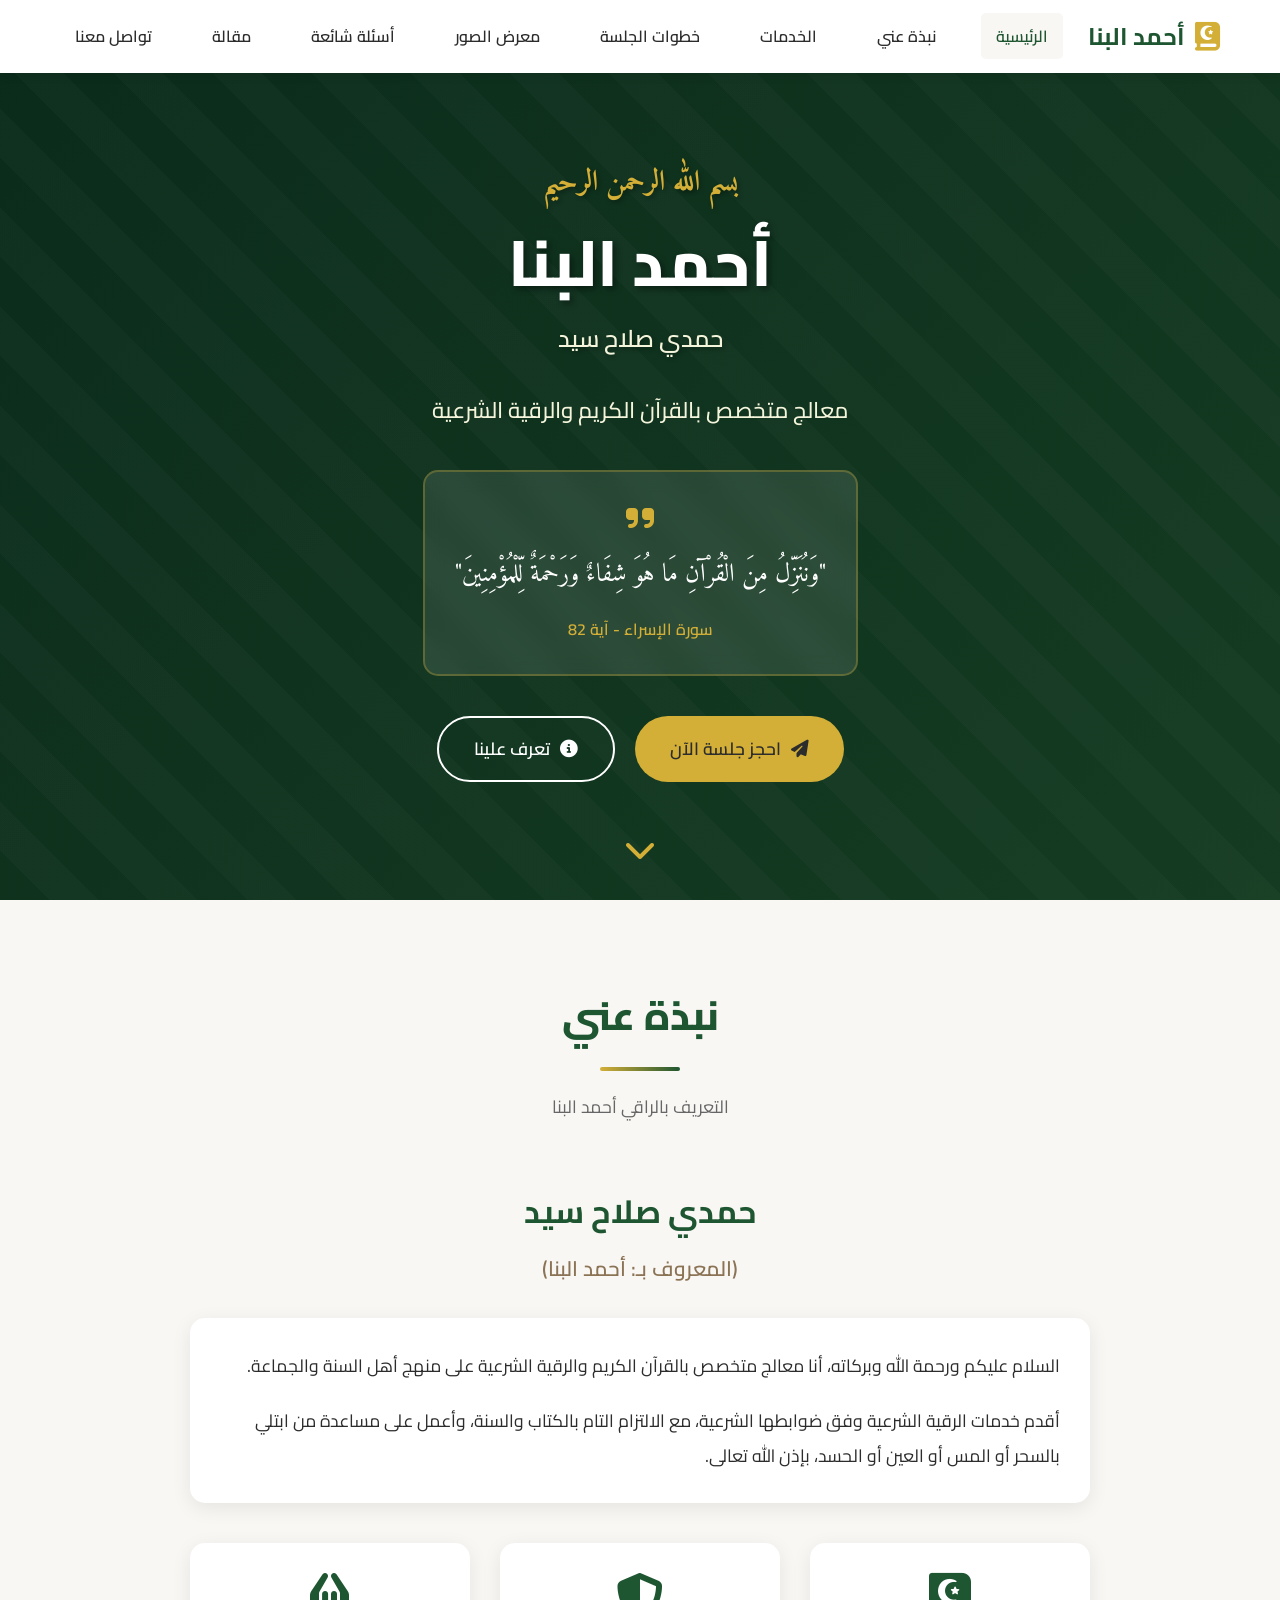
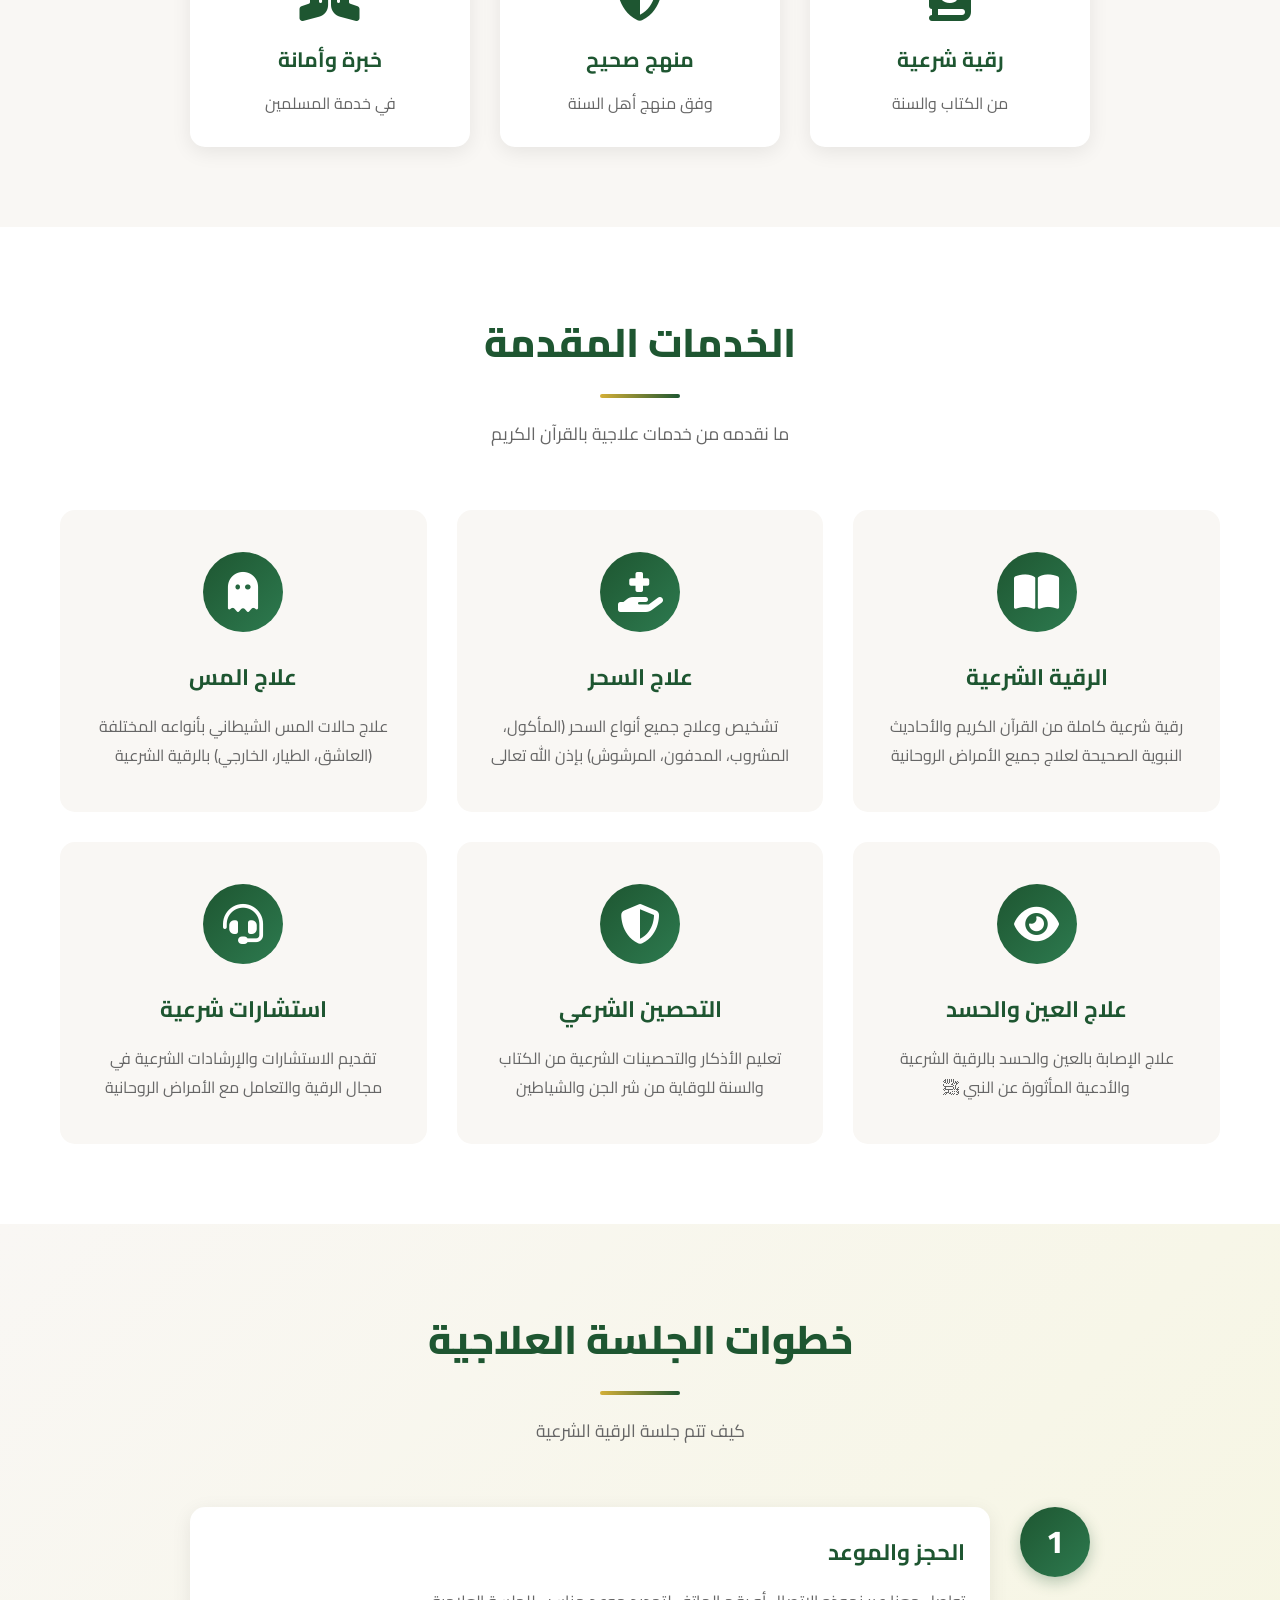
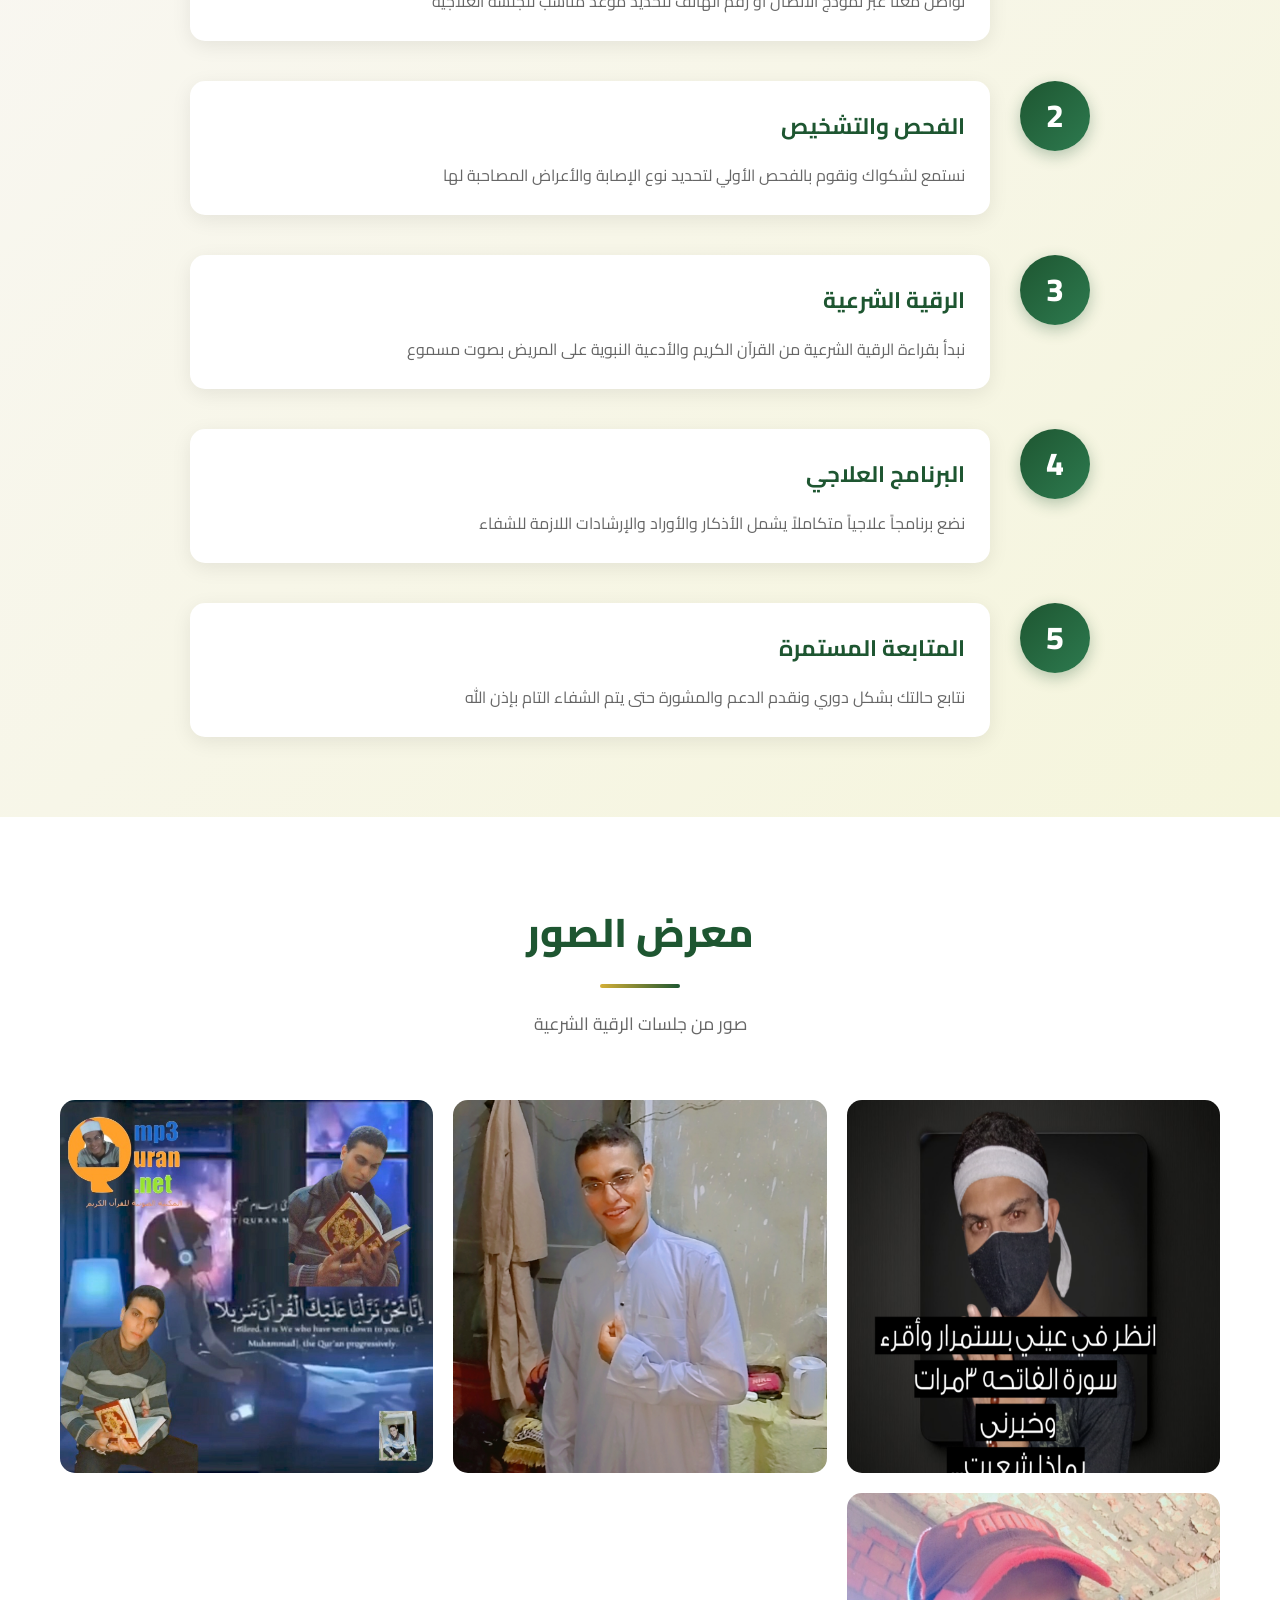
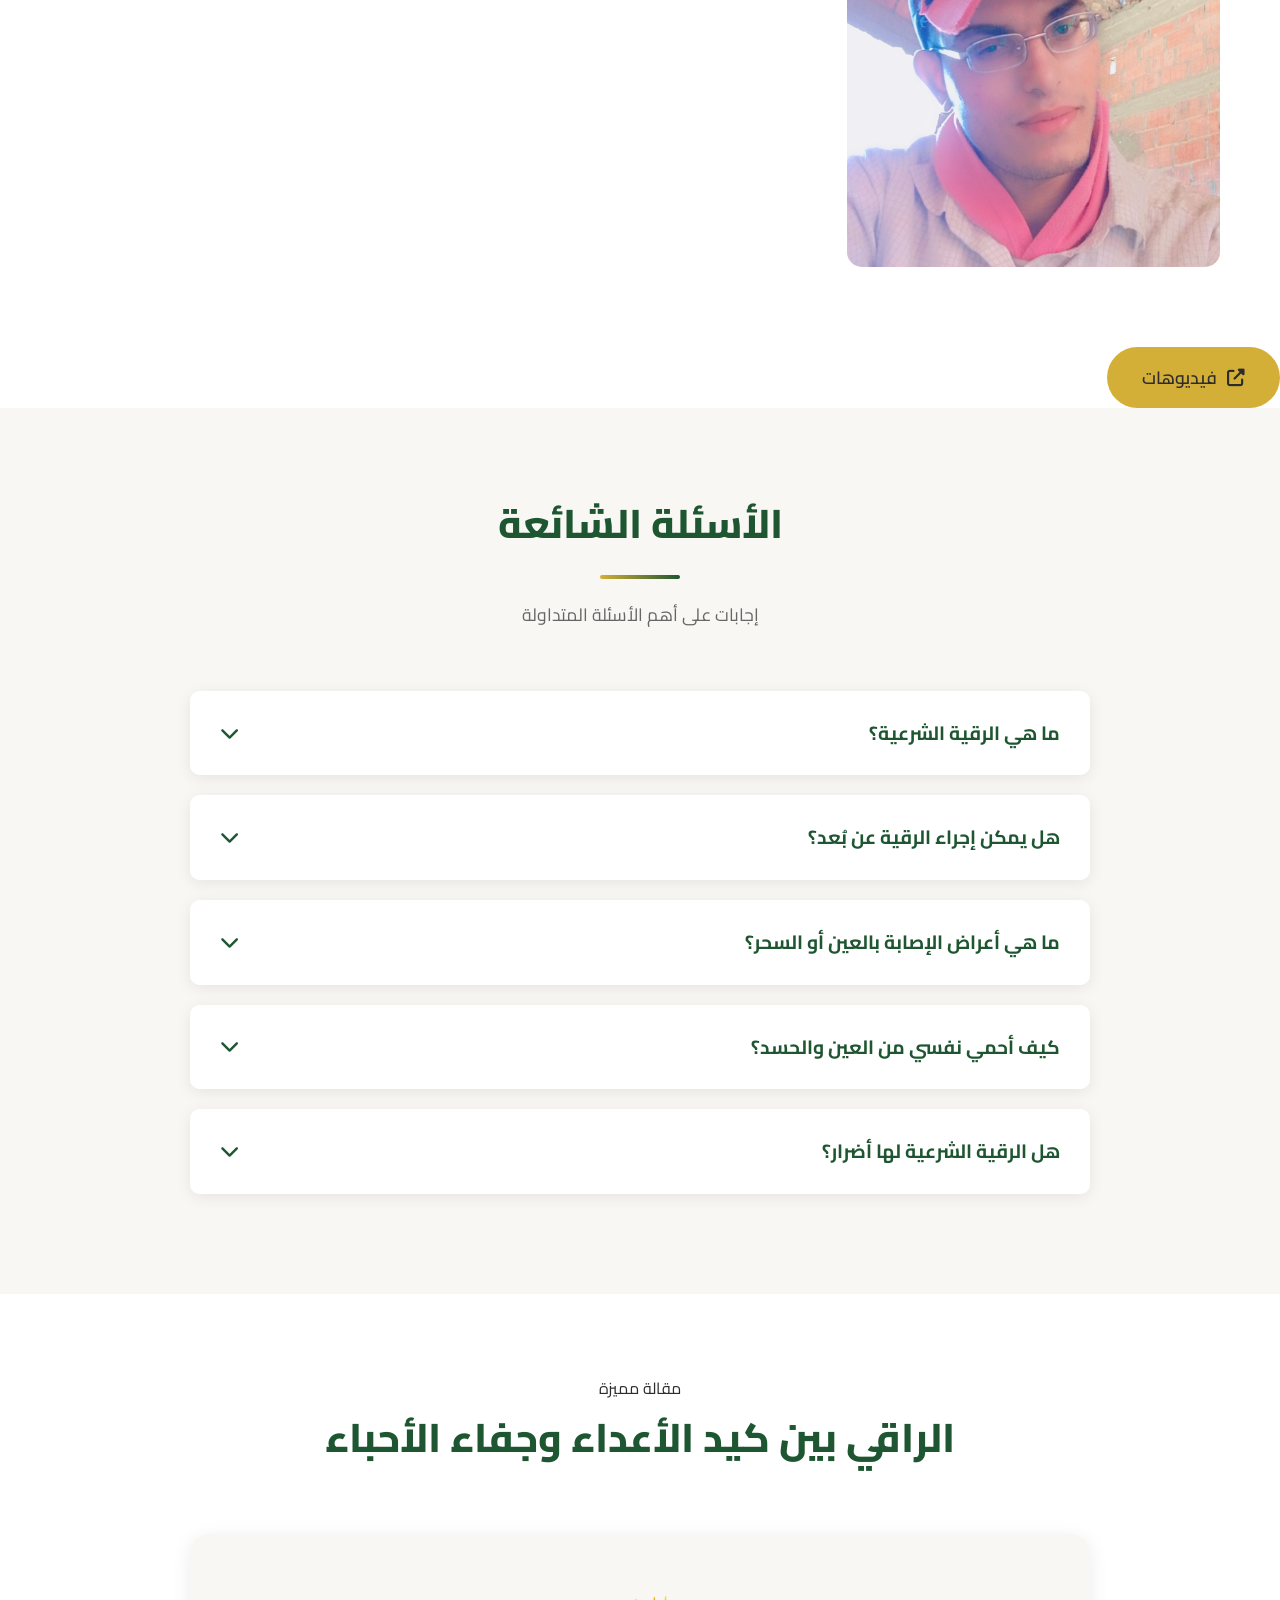
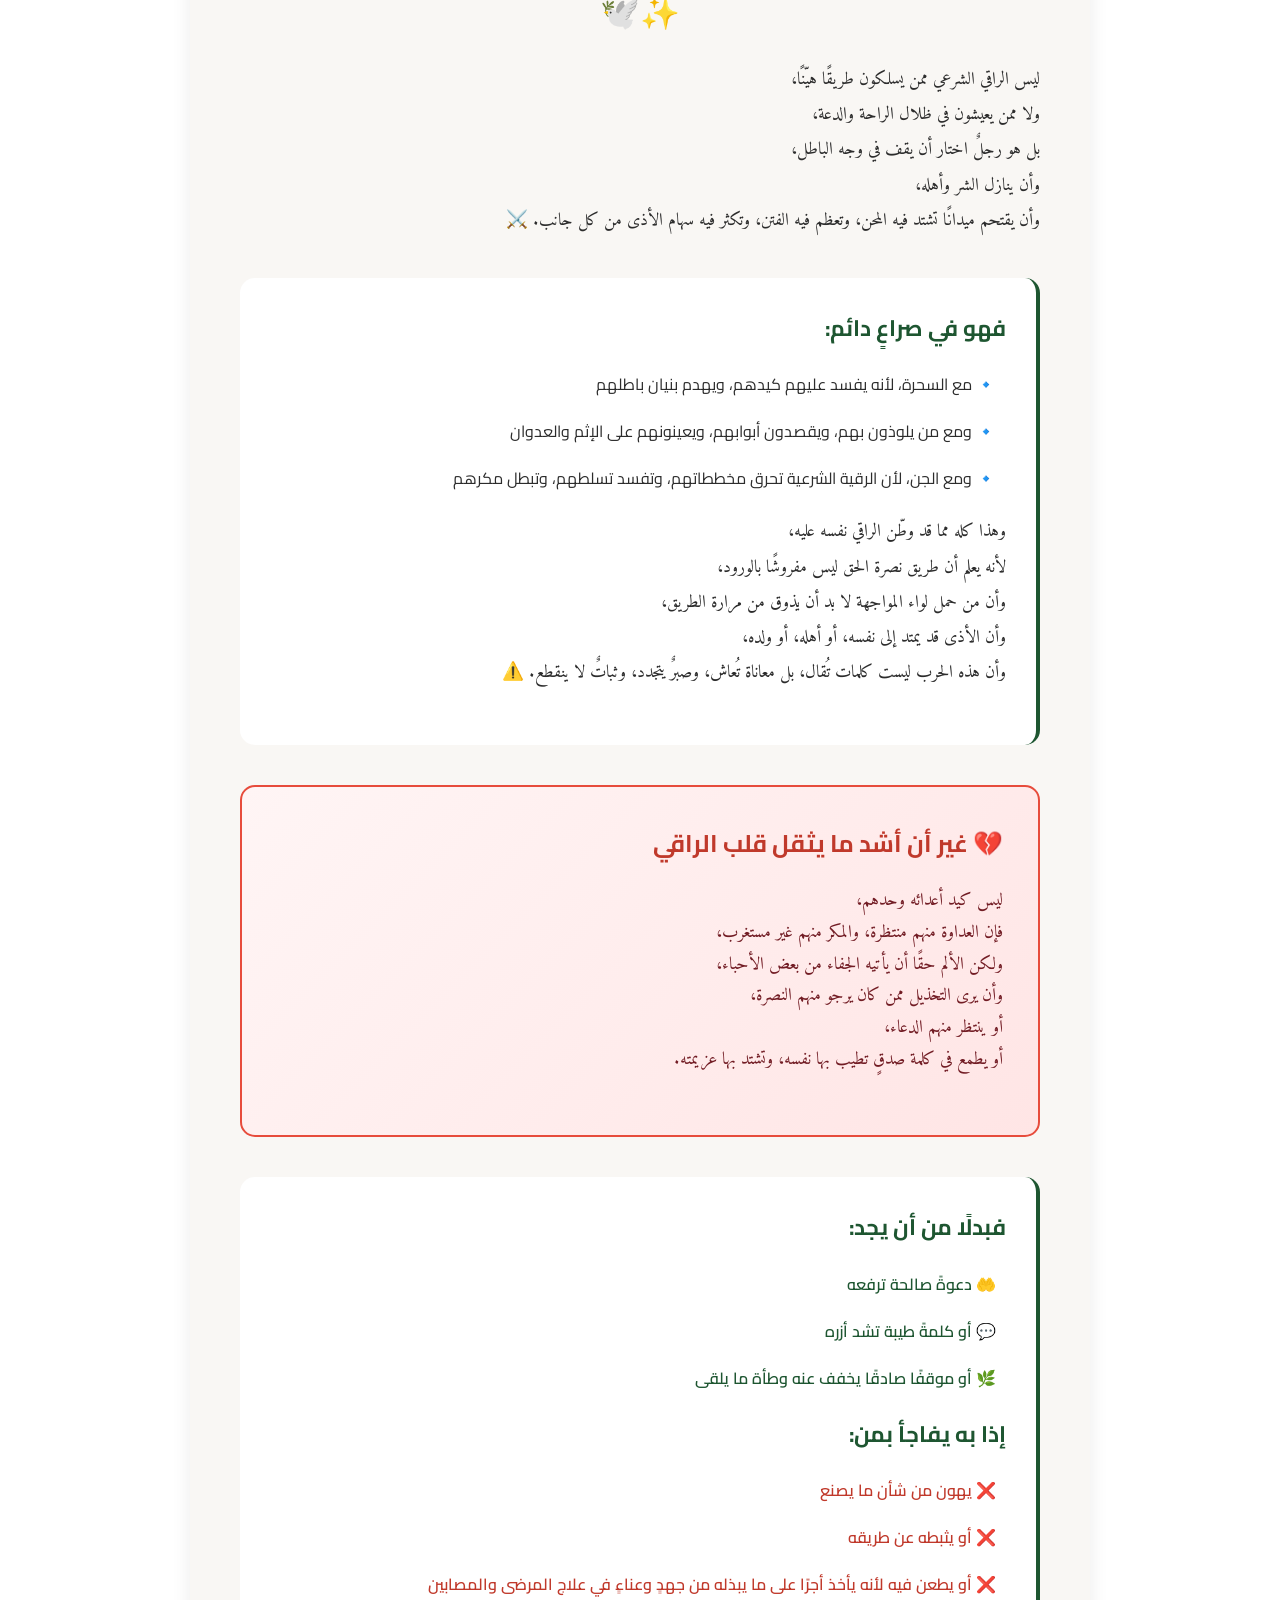
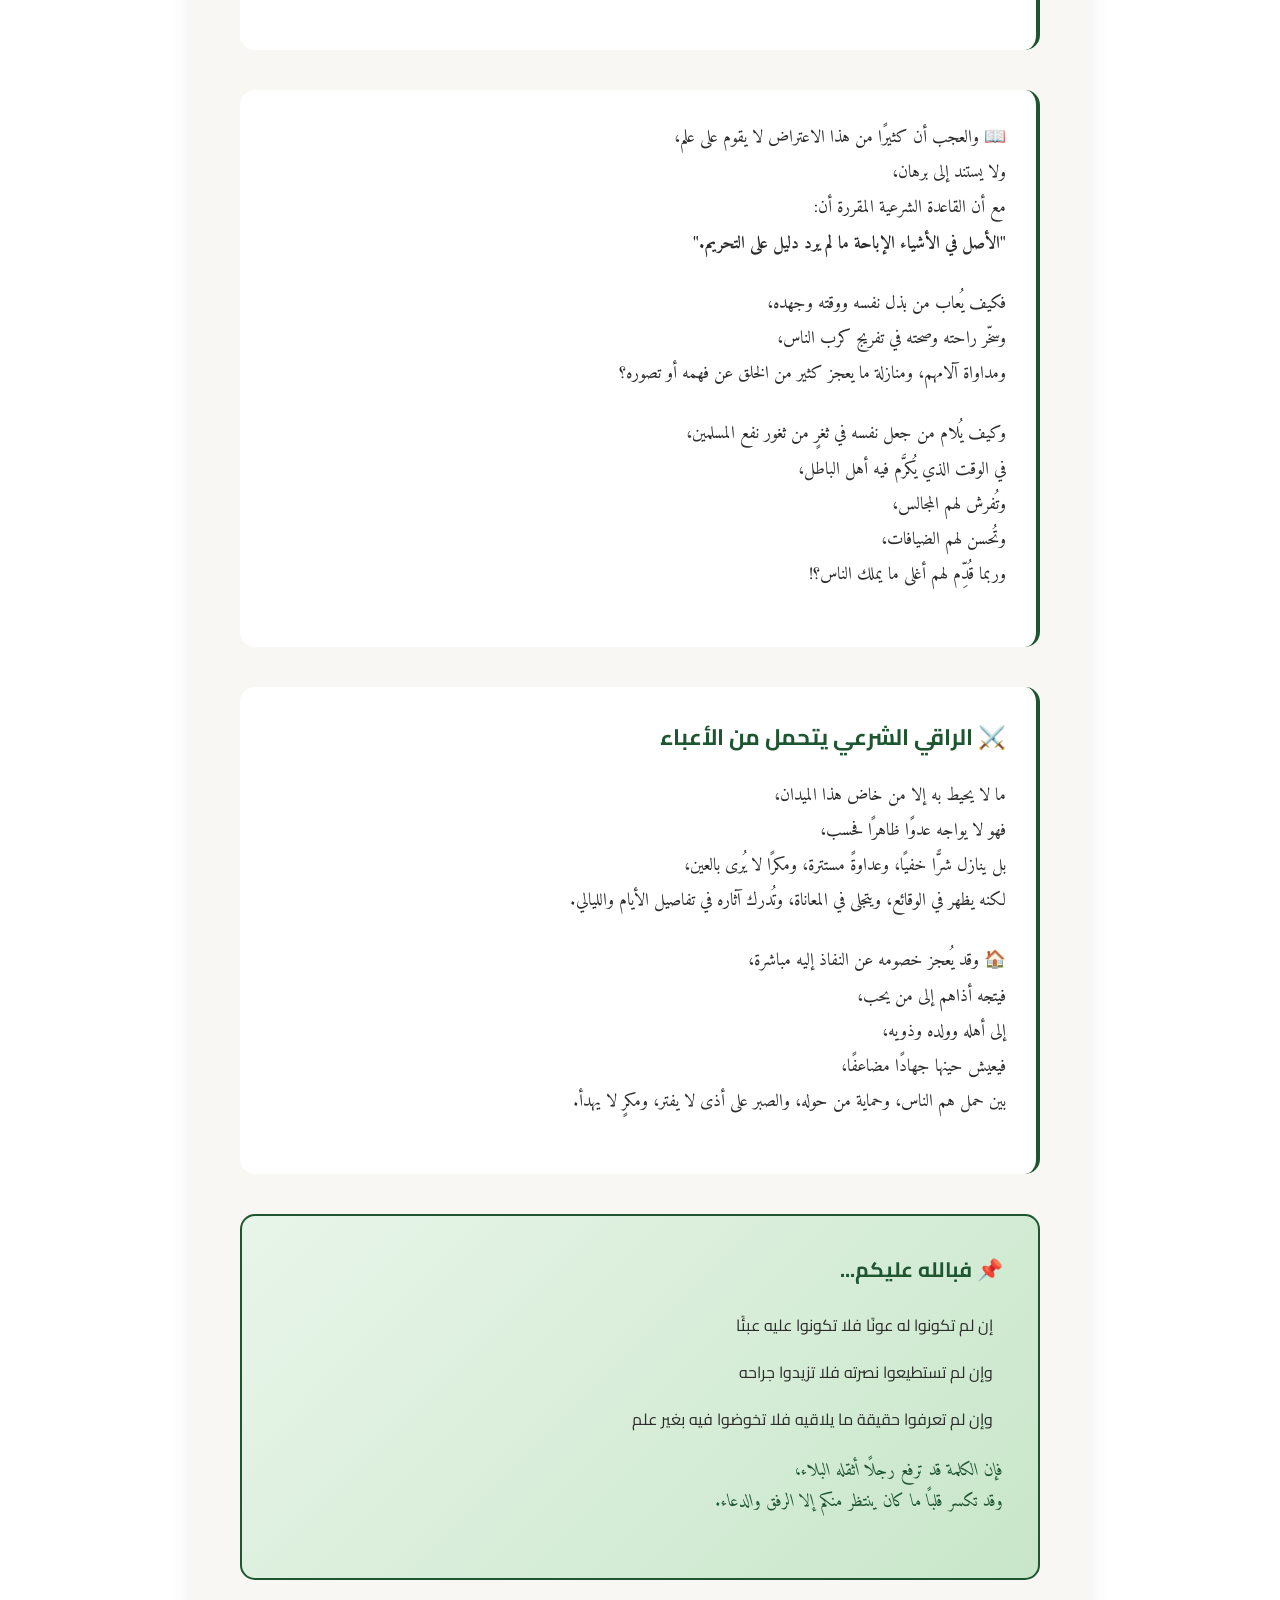
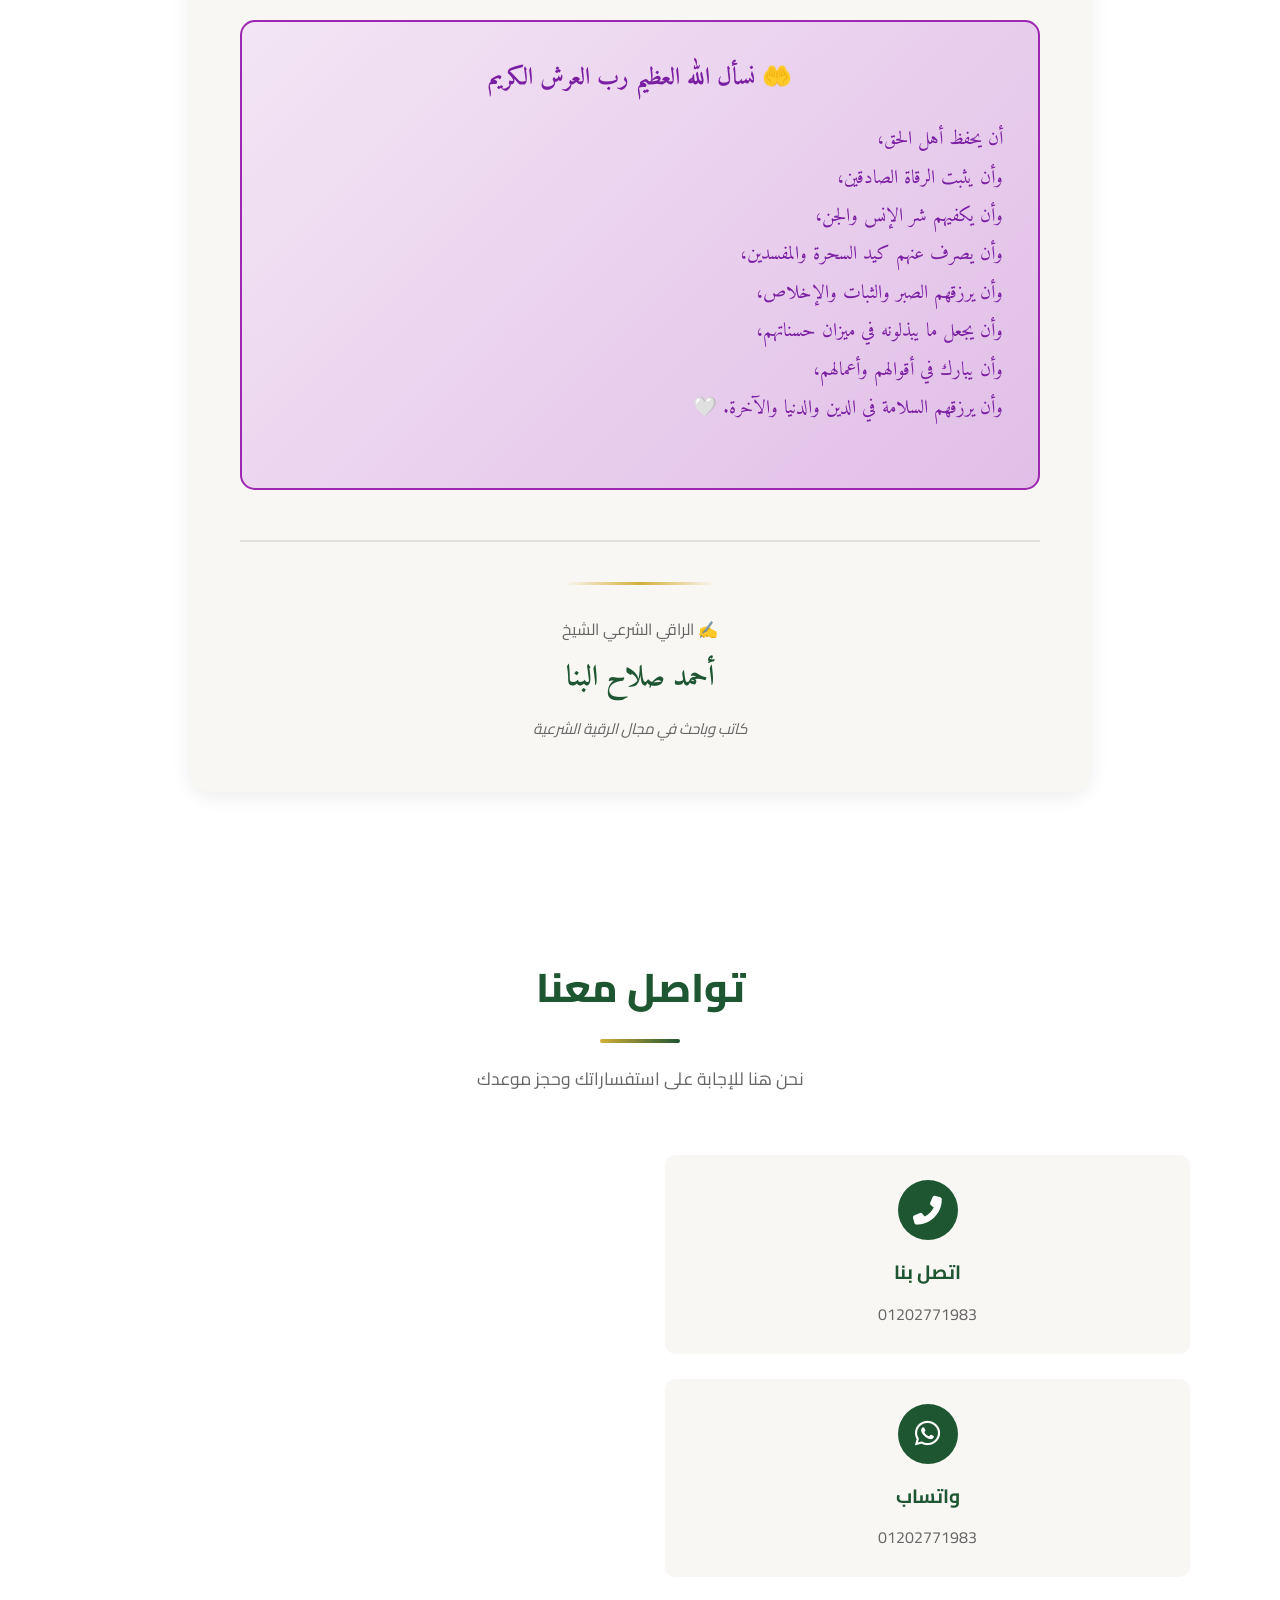
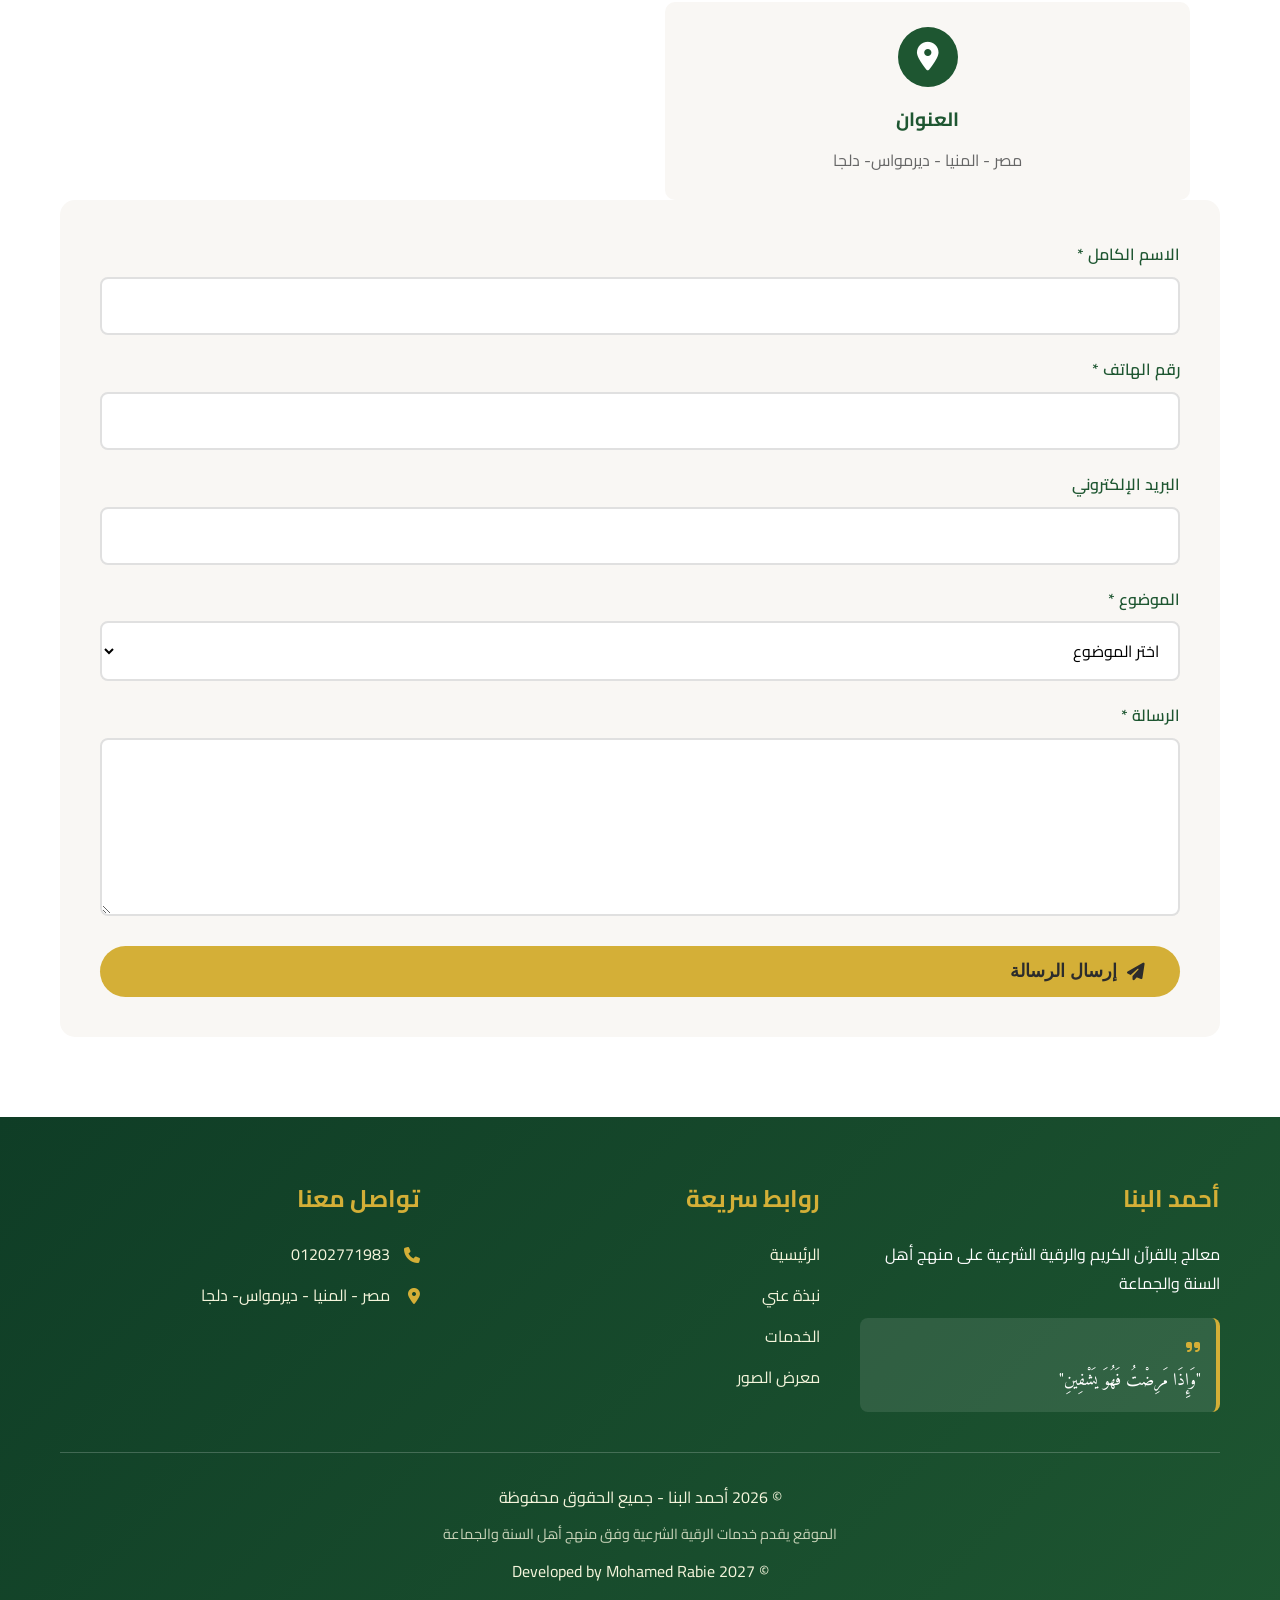
<file: index1.html>
<!DOCTYPE html>
<html lang="ar" dir="rtl">
<head>
    <meta charset="UTF-8">
    <meta name="viewport" content="width=device-width, initial-scale=1.0">
    <meta name="description" content="أحمد البنا - معالج بالقرآن الكريم والرقية الشرعية">
    <meta name="keywords" content="رقية شرعية, علاج بالقرآن, أحمد البنا, حمدي صلاح سيد">
    <title>أحمد البنا - معالج بالقرآن الكريم والرقية الشرعية</title>
    
    <!-- Google Fonts -->
    <link rel="preconnect" href="https://fonts.googleapis.com">
    <link rel="preconnect" href="https://fonts.gstatic.com" crossorigin>
    <link href="https://fonts.googleapis.com/css2?family=Cairo:wght@300;400;600;700;800&family=Amiri:wght@400;700&display=swap" rel="stylesheet">
    
    <!-- Font Awesome -->
    <link rel="stylesheet" href="https://cdn.jsdelivr.net/npm/@fortawesome/fontawesome-free@6.4.0/css/all.min.css">
    
    <!-- Custom CSS -->
    <link rel="stylesheet" href="css/style.css">
    <link rel="icon" type="image/x-icon" href="file/emog.jpg">
</head>
<body>
    <!-- Header & Navigation -->
    <header class="header">
        <nav class="navbar">
            <div class="container">
                <div class="nav-brand">
                    <i class="fas fa-quran"></i>
                    <span class="brand-name">أحمد البنا</span>
                </div>
                <button class="nav-toggle" id="navToggle">
                    <i class="fas fa-bars"></i>
                </button>
                <ul class="nav-menu" id="navMenu">
                    <li><a href="#home" class="nav-link">الرئيسية</a></li>
                    <li><a href="#about" class="nav-link">نبذة عني</a></li>
                    <li><a href="#services" class="nav-link">الخدمات</a></li>
                    <li><a href="#steps" class="nav-link">خطوات الجلسة</a></li>
                    <li><a href="#gallery" class="nav-link">معرض الصور</a></li>
                    <li><a href="#faq" class="nav-link">أسئلة شائعة</a></li>
                    <li><a href="#article" class="nav-link">مقالة</a></li>
                    <li><a href="#contact" class="nav-link">تواصل معنا</a></li>
                </ul>
            </div>
        </nav>
    </header>

    <!-- Hero Section -->
    <section id="home" class="hero">
        <div class="hero-overlay"></div>
        <div class="container hero-content">
            <div class="hero-text">
                <h1 class="hero-title">
                    <span class="bismillah">بسم الله الرحمن الرحيم</span>
                    <span class="main-title">أحمد البنا</span>
                    <span class="subtitle">حمدي صلاح سيد</span>
                </h1>
                <p class="hero-description">
                    معالج متخصص بالقرآن الكريم والرقية الشرعية
                </p>
                <div class="hero-verse">
                    <i class="fas fa-quote-right"></i>
                    <p class="quran-text">
                        "وَنُنَزِّلُ مِنَ الْقُرْآنِ مَا هُوَ شِفَاءٌ وَرَحْمَةٌ لِّلْمُؤْمِنِينَ"
                    </p>
                    <p class="verse-reference">سورة الإسراء - آية 82</p>
                </div>
                <div class="hero-buttons">
                    <a href="#contact" class="btn btn-primary">
                        <i class="fas fa-paper-plane"></i>
                        احجز جلسة الآن
                    </a>
                    <a href="#about" class="btn btn-secondary">
                        <i class="fas fa-info-circle"></i>
                        تعرف علينا
                    </a>
                </div>
            </div>
        </div>
        <div class="scroll-indicator">
            <i class="fas fa-chevron-down"></i>
        </div>
    </section>

    <!-- About Section -->
    <section id="about" class="about">
        <div class="container">
            <div class="section-header">
                <h2 class="section-title">نبذة عني</h2>
                <div class="title-separator"></div>
                <p class="section-subtitle">التعريف بالراقي أحمد البنا</p>
            </div>
            <div class="about-content">
                <div class="about-text">
                    <div class="about-intro">
                        <h3 class="about-name">حمدي صلاح سيد</h3>
                        <p class="about-nickname">(المعروف بـ: أحمد البنا)</p>
                    </div>
                    <div class="about-description">
                        <p>
                            السلام عليكم ورحمة الله وبركاته، أنا معالج متخصص بالقرآن الكريم والرقية الشرعية على منهج أهل السنة والجماعة.
                        </p>
                        <p>
                            أقدم خدمات الرقية الشرعية وفق ضوابطها الشرعية، مع الالتزام التام بالكتاب والسنة، وأعمل على مساعدة من ابتلي بالسحر أو المس أو العين أو الحسد، بإذن الله تعالى.
                        </p>
                    </div>
                    <div class="about-features">
                        <div class="feature-item">
                            <i class="fas fa-book-quran"></i>
                            <h4>رقية شرعية</h4>
                            <p>من الكتاب والسنة</p>
                        </div>
                        <div class="feature-item">
                            <i class="fas fa-shield-halved"></i>
                            <h4>منهج صحيح</h4>
                            <p>وفق منهج أهل السنة</p>
                        </div>
                        <div class="feature-item">
                            <i class="fas fa-hands-praying"></i>
                            <h4>خبرة وأمانة</h4>
                            <p>في خدمة المسلمين</p>
                        </div>
                    </div>
                </div>
            </div>
        </div>
    </section>

    <!-- Services Section -->
    <section id="services" class="services">
        <div class="container">
            <div class="section-header">
                <h2 class="section-title">الخدمات المقدمة</h2>
                <div class="title-separator"></div>
                <p class="section-subtitle">ما نقدمه من خدمات علاجية بالقرآن الكريم</p>
            </div>
            <div class="services-grid">
                <div class="service-card">
                    <div class="service-icon">
                        <i class="fas fa-book-open"></i>
                    </div>
                    <h3 class="service-title">الرقية الشرعية</h3>
                    <p class="service-description">
                        رقية شرعية كاملة من القرآن الكريم والأحاديث النبوية الصحيحة لعلاج جميع الأمراض الروحانية
                    </p>
                </div>
                <div class="service-card">
                    <div class="service-icon">
                        <i class="fas fa-hand-holding-medical"></i>
                    </div>
                    <h3 class="service-title">علاج السحر</h3>
                    <p class="service-description">
                        تشخيص وعلاج جميع أنواع السحر (المأكول، المشروب، المدفون، المرشوش) بإذن الله تعالى
                    </p>
                </div>
                <div class="service-card">
                    <div class="service-icon">
                        <i class="fas fa-ghost"></i>
                    </div>
                    <h3 class="service-title">علاج المس</h3>
                    <p class="service-description">
                        علاج حالات المس الشيطاني بأنواعه المختلفة (العاشق، الطيار، الخارجي) بالرقية الشرعية
                    </p>
                </div>
                <div class="service-card">
                    <div class="service-icon">
                        <i class="fas fa-eye"></i>
                    </div>
                    <h3 class="service-title">علاج العين والحسد</h3>
                    <p class="service-description">
                        علاج الإصابة بالعين والحسد بالرقية الشرعية والأدعية المأثورة عن النبي ﷺ
                    </p>
                </div>
                <div class="service-card">
                    <div class="service-icon">
                        <i class="fas fa-shield-alt"></i>
                    </div>
                    <h3 class="service-title">التحصين الشرعي</h3>
                    <p class="service-description">
                        تعليم الأذكار والتحصينات الشرعية من الكتاب والسنة للوقاية من شر الجن والشياطين
                    </p>
                </div>
                <div class="service-card">
                    <div class="service-icon">
                        <i class="fas fa-headset"></i>
                    </div>
                    <h3 class="service-title">استشارات شرعية</h3>
                    <p class="service-description">
                        تقديم الاستشارات والإرشادات الشرعية في مجال الرقية والتعامل مع الأمراض الروحانية
                    </p>
                </div>
            </div>
        </div>
    </section>

    <!-- Steps Section -->
    <section id="steps" class="steps">
        <div class="container">
            <div class="section-header">
                <h2 class="section-title">خطوات الجلسة العلاجية</h2>
                <div class="title-separator"></div>
                <p class="section-subtitle">كيف تتم جلسة الرقية الشرعية</p>
            </div>
            <div class="steps-container">
                <div class="step-item">
                    <div class="step-number">1</div>
                    <div class="step-content">
                        <h3 class="step-title">الحجز والموعد</h3>
                        <p class="step-description">
                            تواصل معنا عبر نموذج الاتصال أو رقم الهاتف لتحديد موعد مناسب للجلسة العلاجية
                        </p>
                    </div>
                </div>
                <div class="step-item">
                    <div class="step-number">2</div>
                    <div class="step-content">
                        <h3 class="step-title">الفحص والتشخيص</h3>
                        <p class="step-description">
                            نستمع لشكواك ونقوم بالفحص الأولي لتحديد نوع الإصابة والأعراض المصاحبة لها
                        </p>
                    </div>
                </div>
                <div class="step-item">
                    <div class="step-number">3</div>
                    <div class="step-content">
                        <h3 class="step-title">الرقية الشرعية</h3>
                        <p class="step-description">
                            نبدأ بقراءة الرقية الشرعية من القرآن الكريم والأدعية النبوية على المريض بصوت مسموع
                        </p>
                    </div>
                </div>
                <div class="step-item">
                    <div class="step-number">4</div>
                    <div class="step-content">
                        <h3 class="step-title">البرنامج العلاجي</h3>
                        <p class="step-description">
                            نضع برنامجاً علاجياً متكاملاً يشمل الأذكار والأوراد والإرشادات اللازمة للشفاء
                        </p>
                    </div>
                </div>
                <div class="step-item">
                    <div class="step-number">5</div>
                    <div class="step-content">
                        <h3 class="step-title">المتابعة المستمرة</h3>
                        <p class="step-description">
                            نتابع حالتك بشكل دوري ونقدم الدعم والمشورة حتى يتم الشفاء التام بإذن الله
                        </p>
                    </div>
                </div>
            </div>
        </div>
    </section>

    <!-- Gallery Section -->
    <section id="gallery" class="gallery">
        <div class="container">
            <div class="section-header">
                <h2 class="section-title">معرض الصور</h2>
                <div class="title-separator"></div>
                <p class="section-subtitle">صور من جلسات الرقية الشرعية</p>
            </div>
            <div class="gallery-grid">
                <div class="gallery-item">
                    <img src="file/emog.jpg" alt="صورة 1" loading="lazy">
                    <div class="gallery-overlay">
                        <i class="fas fa-search-plus"></i>
                    </div>
                </div>
                <div class="gallery-item">
                    <img src="file/emog2.jpg" alt="صورة 2" loading="lazy">
                    <div class="gallery-overlay">
                        <i class="fas fa-search-plus"></i>
                    </div>
                </div>
                <div class="gallery-item">
                    <img src="file/emog3.jpg" alt="صورة 3" loading="lazy">
                    <div class="gallery-overlay">
                        <i class="fas fa-search-plus"></i>
                    </div>
                     </div>
                <div class="gallery-item">
                    <img src="file/emog4.jpg" alt="صورة 4" loading="lazy">
                    <div class="gallery-overlay">
                        <i class="fas fa-search-plus"></i>
                    </div>
                </div>
            </div>
        </div>
    </section>

    <!-- Gallery Modal -->
    <div id="galleryModal" class="modal">
        <span class="modal-close">&times;</span>
        <img class="modal-content" id="modalImage" alt="صورة كبيرة">
        <div class="modal-nav">
            <button class="modal-prev"><i class="fas fa-chevron-right"></i></button>
            <button class="modal-next"><i class="fas fa-chevron-left"></i></button>
        </div>
    </div>

    <a href="viduo.html" class="btn btn-primary">
    <i class="fas fa-external-link-alt"></i> فيديوهات
</a>
    <!-- FAQ Section -->
    <section id="faq" class="faq">
        <div class="container">
            <div class="section-header">
                <h2 class="section-title">الأسئلة الشائعة</h2>
                <div class="title-separator"></div>
                <p class="section-subtitle">إجابات على أهم الأسئلة المتداولة</p>
            </div>
            <div class="faq-container">
                <div class="faq-item">
                    <div class="faq-question">
                        <h3>ما هي الرقية الشرعية؟</h3>
                        <i class="fas fa-chevron-down"></i>
                    </div>
                    <div class="faq-answer">
                        <p>الرقية الشرعية هي قراءة آيات من القرآن الكريم وأدعية نبوية صحيحة على المريض بنية الشفاء والعلاج من الأمراض الروحانية كالسحر والمس والعين والحسد، وهي من السنة النبوية المطهرة.</p>
                    </div>
                </div>
                <div class="faq-item">
                    <div class="faq-question">
                        <h3>هل يمكن إجراء الرقية عن بُعد؟</h3>
                        <i class="fas fa-chevron-down"></i>
                    </div>
                    <div class="faq-answer">
                        <p>الرقية الشرعية يفضل أن تكون مباشرة، لكن في حالات الضرورة يمكن تقديم الاستشارة والتوجيه عن بُعد، مع تعليم المريض كيفية الرقية الذاتية والأذكار والتحصينات اللازمة.</p>
                    </div>
                </div>
                <div class="faq-item">
                    <div class="faq-question">
                        <h3>ما هي أعراض الإصابة بالعين أو السحر؟</h3>
                        <i class="fas fa-chevron-down"></i>
                    </div>
                    <div class="faq-answer">
                        <p>الأعراض تشمل: الصداع المستمر، الكوابيس المتكررة، ضيق الصدر، النفور من العبادات، مشاكل في العلاقات الأسرية والعملية، وأعراض جسدية بدون سبب طبي واضح. لكن يجب التأكد طبياً أولاً من عدم وجود سبب عضوي.</p>
                    </div>
                </div>
                <div class="faq-item">
                    <div class="faq-question">
                        <h3>كيف أحمي نفسي من العين والحسد؟</h3>
                        <i class="fas fa-chevron-down"></i>
                    </div>
                    <div class="faq-answer">
                        <p>بالمحافظة على أذكار الصباح والمساء، قراءة آية الكرسي، المعوذات (الإخلاص والفلق والناس)، الاستعاذة بكلمات الله التامات، والتوكل على الله، وعدم إظهار النعم بشكل مبالغ فيه.</p>
                    </div>
                </div>
                <div class="faq-item">
                    <div class="faq-question">
                        <h3>هل الرقية الشرعية لها أضرار؟</h3>
                        <i class="fas fa-chevron-down"></i>
                    </div>
                    <div class="faq-answer">
                        <p>الرقية الشرعية الصحيحة من القرآن والسنة ليس لها أي أضرار، بل هي شفاء ورحمة. المهم أن تكون وفق الضوابط الشرعية دون إضافة أو بدع، وأن يكون الراقي على علم ومنهج صحيح.</p>
                    </div>
                </div>
            </div>
        </div>
    </section>

     <!-- Article Section -->
    <section class="article section" id="article">
        <div class="container">
            <div class="section-header">
                <span class="section-tag">مقالة مميزة</span>
                <h2 class="section-title">الراقي بين كيد الأعداء وجفاء الأحباء</h2>
                <div class="title-divider"></div>
            </div>
            
            <article class="article-content">
                <div class="article-intro">
                    <p class="article-emoji">✨🕊️</p>
                    
                    <p class="article-text">
                        ليس الراقي الشرعي ممن يسلكون طريقًا هيّنًا،<br>
                        ولا ممن يعيشون في ظلال الراحة والدعة،<br>
                        بل هو رجلٌ اختار أن يقف في وجه الباطل،<br>
                        وأن ينازل الشر وأهله،<br>
                        وأن يقتحم ميدانًا تشتد فيه المحن، وتعظم فيه الفتن، وتكثر فيه سهام الأذى من كل جانب. ⚔️
                    </p>
                </div>
                
                <div class="article-section">
                    <h3>فهو في صراعٍ دائم:</h3>
                    <ul class="article-list">
                        <li>🔹 مع السحرة، لأنه يفسد عليهم كيدهم، ويهدم بنيان باطلهم</li>
                        <li>🔹 ومع من يلوذون بهم، ويقصدون أبوابهم، ويعينونهم على الإثم والعدوان</li>
                        <li>🔹 ومع الجن، لأن الرقية الشرعية تحرق مخططاتهم، وتفسد تسلطهم، وتبطل مكرهم</li>
                    </ul>
                    
                    <p class="article-text">
                        وهذا كله مما قد وطّن الراقي نفسه عليه،<br>
                        لأنه يعلم أن طريق نصرة الحق ليس مفروشًا بالورود،<br>
                        وأن من حمل لواء المواجهة لا بد أن يذوق من مرارة الطريق،<br>
                        وأن الأذى قد يمتد إلى نفسه، أو أهله، أو ولده،<br>
                        وأن هذه الحرب ليست كلمات تُقال، بل معاناة تُعاش، وصبرٌ يتجدد، وثباتٌ لا ينقطع. ⚠️
                    </p>
                </div>
                
                <div class="article-highlight">
                    <h3>💔 غير أن أشد ما يثقل قلب الراقي</h3>
                    <p class="article-text">
                        ليس كيد أعدائه وحدهم،<br>
                        فإن العداوة منهم منتظرة، والمكر منهم غير مستغرب،<br>
                        ولكن الألم حقًا أن يأتيه الجفاء من بعض الأحباء،<br>
                        وأن يرى التخذيل ممن كان يرجو منهم النصرة،<br>
                        أو ينتظر منهم الدعاء،<br>
                        أو يطمع في كلمة صدقٍ تطيب بها نفسه، وتشتد بها عزيمته.
                    </p>
                </div>
                
                <div class="article-section">
                    <h3>فبدلًا من أن يجد:</h3>
                    <ul class="article-list positive">
                        <li>🤲 دعوةً صالحة ترفعه</li>
                        <li>💬 أو كلمةً طيبة تشد أزره</li>
                        <li>🌿 أو موقفًا صادقًا يخفف عنه وطأة ما يلقى</li>
                    </ul>
                    
                    <h3>إذا به يفاجأ بمن:</h3>
                    <ul class="article-list negative">
                        <li>❌ يهون من شأن ما يصنع</li>
                        <li>❌ أو يثبطه عن طريقه</li>
                        <li>❌ أو يطعن فيه لأنه يأخذ أجرًا على ما يبذله من جهدٍ وعناءٍ في علاج المرضى والمصابين</li>
                    </ul>
                </div>
                
                <div class="article-section">
                    <p class="article-text">
                        📖 والعجب أن كثيرًا من هذا الاعتراض لا يقوم على علم،<br>
                        ولا يستند إلى برهان،<br>
                        مع أن القاعدة الشرعية المقررة أن:<br>
                        <strong>"الأصل في الأشياء الإباحة ما لم يرد دليل على التحريم."</strong>
                    </p>
                    
                    <p class="article-text">
                        فكيف يُعاب من بذل نفسه ووقته وجهده،<br>
                        وسخّر راحته وصحته في تفريج كرب الناس،<br>
                        ومداواة آلامهم، ومنازلة ما يعجز كثير من الخلق عن فهمه أو تصوره؟
                    </p>
                    
                    <p class="article-text">
                        وكيف يُلام من جعل نفسه في ثغرٍ من ثغور نفع المسلمين،<br>
                        في الوقت الذي يُكرَّم فيه أهل الباطل،<br>
                        وتُفرش لهم المجالس،<br>
                        وتُحسن لهم الضيافات،<br>
                        وربما قُدِّم لهم أغلى ما يملك الناس؟!
                    </p>
                </div>
                
                <div class="article-section">
                    <h3>⚔️ الراقي الشرعي يتحمل من الأعباء</h3>
                    <p class="article-text">
                        ما لا يحيط به إلا من خاض هذا الميدان،<br>
                        فهو لا يواجه عدوًا ظاهرًا فحسب،<br>
                        بل ينازل شرًّا خفيًا، وعداوةً مستترة، ومكرًا لا يُرى بالعين،<br>
                        لكنه يظهر في الوقائع، ويتجلى في المعاناة، وتُدرك آثاره في تفاصيل الأيام والليالي.
                    </p>
                    
                    <p class="article-text">
                        🏠 وقد يُعجز خصومه عن النفاذ إليه مباشرة،<br>
                        فيتجه أذاهم إلى من يحب،<br>
                        إلى أهله وولده وذويه،<br>
                        فيعيش حينها جهادًا مضاعفًا،<br>
                        بين حمل هم الناس، وحماية من حوله، والصبر على أذى لا يفتر، ومكرٍ لا يهدأ.
                    </p>
                </div>
                
                <div class="article-message">
                    <h3>📌 فبالله عليكم...</h3>
                    <ul class="article-list">
                        <li>إن لم تكونوا له عونًا فلا تكونوا عليه عبئًا</li>
                        <li>وإن لم تستطيعوا نصرته فلا تزيدوا جراحه</li>
                        <li>وإن لم تعرفوا حقيقة ما يلاقيه فلا تخوضوا فيه بغير علم</li>
                    </ul>
                    
                    <p class="article-text" style="font-style: italic; margin-top: 20px;">
                        فإن الكلمة قد ترفع رجلًا أثقله البلاء،<br>
                        وقد تكسر قلبًا ما كان ينتظر منكم إلا الرفق والدعاء.
                    </p>
                </div>
                
                <div class="article-dua">
                    <h3>🤲 نسأل الله العظيم رب العرش الكريم</h3>
                    <p class="article-text">
                        أن يحفظ أهل الحق،<br>
                        وأن يثبت الرقاة الصادقين،<br>
                        وأن يكفيهم شر الإنس والجن،<br>
                        وأن يصرف عنهم كيد السحرة والمفسدين،<br>
                        وأن يرزقهم الصبر والثبات والإخلاص،<br>
                        وأن يجعل ما يبذلونه في ميزان حسناتهم،<br>
                        وأن يبارك في أقوالهم وأعمالهم،<br>
                        وأن يرزقهم السلامة في الدين والدنيا والآخرة. 🤍
                    </p>
                </div>
                
                <div class="article-author">
                    <div class="author-divider"></div>
                    <p class="author-title">✍️ الراقي الشرعي الشيخ</p>
                    <h4 class="author-name">أحمد صلاح البنا</h4>
                    <p class="author-description">كاتب وباحث في مجال الرقية الشرعية</p>
                </div>
            </article>
        </div>
    </section>

    <!-- Contact Section -->
    <section id="contact" class="contact">
        <div class="container">
            <div class="section-header">
                <h2 class="section-title">تواصل معنا</h2>
                <div class="title-separator"></div>
                <p class="section-subtitle">نحن هنا للإجابة على استفساراتك وحجز موعدك</p>
            </div>
            <div class="contact-content">
                <div class="contact-info">
                    <div class="info-box">
                        <div class="info-icon">
                            <i class="fas fa-phone-alt"></i>
                        </div>
                        <h3>اتصل بنا</h3>
                        <p>01202771983</p>
                    </div>
                    <div class="info-box">
                        <div class="info-icon">
                            <i class="fab fa-whatsapp"></i>
                        </div>
                        <h3>واتساب</h3>
                        <p>01202771983</p>
                    </div>
                    <div class="info-box">
                        <div class="info-icon">
                            <i class="fas fa-map-marker-alt"></i>
                        </div>
                        <h3>العنوان</h3>
                        <p>مصر - المنيا - ديرمواس- دلجا </p>
                    </div>
                    </div>
                </div>
                <div class="contact-form-wrapper">
                    <form id="contactForm" class="contact-form">
                        <div class="form-group">
                            <label for="name">الاسم الكامل *</label>
                            <input type="text" id="name" name="name" required>
                        </div>
                        <div class="form-group">
                            <label for="phone">رقم الهاتف *</label>
                            <input type="tel" id="phone" name="phone" required>
                        </div>
                        <div class="form-group">
                            <label for="email">البريد الإلكتروني</label>
                            <input type="email" id="email" name="email">
                        </div>
                        <div class="form-group">
                            <label for="subject">الموضوع *</label>
                            <select id="subject" name="subject" required>
                                <option value="">اختر الموضوع</option>
                                <option value="حجز موعد">حجز موعد</option>
                                <option value="استشارة">استشارة</option>
                                <option value="استفسار عام">استفسار عام</option>
                                <option value="أخري">أخرى</option>
                            </select>
                        </div>
                        <div class="form-group">
                            <label for="message">الرسالة *</label>
                            <textarea id="message" name="message" rows="5" required></textarea>
                        </div>
                        <button type="submit" class="btn btn-primary btn-submit">
                            <i class="fas fa-paper-plane"></i>
                            إرسال الرسالة
                        </button>
                    </form>
                    <div id="formMessage" class="form-message"></div>
                </div>
            </div>
        </div>
    </section>

    <!-- Footer -->
    <footer class="footer">
        <div class="container">
            <div class="footer-content">
                <div class="footer-about">
                    <h3>أحمد البنا</h3>
                    <p>معالج بالقرآن الكريم والرقية الشرعية على منهج أهل السنة والجماعة</p>
                    <div class="footer-verse">
                        <i class="fas fa-quote-right"></i>
                        <p>"وَإِذَا مَرِضْتُ فَهُوَ يَشْفِينِ"</p>
                    </div>
                </div>
                <div class="footer-links">
                    <h4>روابط سريعة</h4>
                    <ul>
                        <li><a href="#home">الرئيسية</a></li>
                        <li><a href="#about">نبذة عني</a></li>
                        <li><a href="#services">الخدمات</a></li>
                        <li><a href="#gallery">معرض الصور</a></li>
                    </ul>
                </div>
                <div class="footer-contact">
                    <h4>تواصل معنا</h4>
                    <ul>
                        <li><i class="fas fa-phone"></i> 01202771983</li>
                        <li><i class="fas fa-map-marker-alt"></i> مصر - المنيا - ديرمواس- دلجا</li>
                    </ul>
                </div>
            </div>
            <div class="footer-bottom">
                <p>&copy; 2026 أحمد البنا - جميع الحقوق محفوظة</p>
                <p class="footer-note">الموقع يقدم خدمات الرقية الشرعية وفق منهج أهل السنة والجماعة</p>
                <p>&copy; Developed by Mohamed Rabie 2027</p>
            </div>
        </div>
    </footer>

    <!-- Back to Top Button -->
    <button id="backToTop" class="back-to-top">
        <i class="fas fa-arrow-up"></i>
    </button>

    <!-- Custom JavaScript -->
    <script src="js/script.js"></script>
</body>
</html>
</file>
<file: css/style.css>
/* ===================================
   Global Styles & Reset
   =================================== */
* {
    margin: 0;
    padding: 0;
    box-sizing: border-box;
}

:root {
    /* Islamic Color Palette */
    --primary-color: #1e5631;      /* Deep Islamic Green */
    --secondary-color: #8b7355;    /* Warm Brown/Gold */
    --accent-color: #d4af37;       /* Golden */
    --dark-green: #0f3d26;
    --light-green: #2d7a4f;
    --cream: #f5f5dc;
    --light-bg: #f9f7f4;
    --white: #ffffff;
    --dark: #2c2c2c;
    --gray: #666666;
    --light-gray: #e0e0e0;
    
    /* Typography */
    --font-primary: 'Cairo', sans-serif;
    --font-secondary: 'Amiri', serif;
    
    /* Spacing */
    --section-padding: 80px 20px;
    --container-max-width: 1200px;
    
    /* Transitions */
    --transition: all 0.3s ease;
}

html {
    scroll-behavior: smooth;
}

body {
    font-family: var(--font-primary);
    line-height: 1.8;
    color: var(--dark);
    background-color: var(--white);
    direction: rtl;
    overflow-x: hidden;
}

.container {
    max-width: var(--container-max-width);
    margin: 0 auto;
    padding: 0 20px;
}

img {
    max-width: 100%;
    height: auto;
    display: block;
}

a {
    text-decoration: none;
    color: inherit;
    transition: var(--transition);
}

/* ===================================
   Header & Navigation
   =================================== */
.header {
    position: fixed;
    top: 0;
    left: 0;
    width: 100%;
    background: var(--white);
    box-shadow: 0 2px 10px rgba(0, 0, 0, 0.1);
    z-index: 1000;
    transition: var(--transition);
}

.navbar {
    padding: 15px 0;
}

.navbar .container {
    display: flex;
    justify-content: space-between;
    align-items: center;
}

.nav-brand {
    display: flex;
    align-items: center;
    gap: 10px;
    font-size: 1.5rem;
    font-weight: 700;
    color: var(--primary-color);
}

.nav-brand i {
    font-size: 1.8rem;
    color: var(--accent-color);
}

.nav-toggle {
    display: none;
    background: none;
    border: none;
    font-size: 1.5rem;
    color: var(--primary-color);
    cursor: pointer;
}

.nav-menu {
    display: flex;
    list-style: none;
    gap: 30px;
}

.nav-link {
    font-size: 1rem;
    font-weight: 600;
    color: var(--dark);
    padding: 8px 15px;
    border-radius: 5px;
    transition: var(--transition);
    position: relative;
}

.nav-link:hover,
.nav-link.active {
    color: var(--primary-color);
    background: var(--light-bg);
}

/* ===================================
   Hero Section
   =================================== */
.hero {
    min-height: 100vh;
    display: flex;
    align-items: center;
    justify-content: center;
    background: linear-gradient(135deg, var(--dark-green) 0%, var(--primary-color) 100%);
    position: relative;
    padding: 120px 20px 80px;
    overflow: hidden;
}

.hero::before {
    content: '';
    position: absolute;
    top: 0;
    left: 0;
    width: 100%;
    height: 100%;
    background-image: 
        repeating-linear-gradient(
            45deg,
            transparent,
            transparent 35px,
            rgba(255, 255, 255, 0.03) 35px,
            rgba(255, 255, 255, 0.03) 70px
        );
    pointer-events: none;
}

.hero-overlay {
    position: absolute;
    top: 0;
    left: 0;
    width: 100%;
    height: 100%;
    background: rgba(0, 0, 0, 0.3);
}

.hero-content {
    position: relative;
    z-index: 1;
    text-align: center;
}

.hero-title {
    display: flex;
    flex-direction: column;
    gap: 15px;
    margin-bottom: 30px;
}

.bismillah {
    font-family: var(--font-secondary);
    font-size: 1.8rem;
    color: var(--accent-color);
    font-weight: 700;
    text-shadow: 2px 2px 4px rgba(0, 0, 0, 0.3);
}

.main-title {
    font-size: 4rem;
    font-weight: 800;
    color: var(--white);
    text-shadow: 3px 3px 6px rgba(0, 0, 0, 0.4);
    line-height: 1.2;
}

.subtitle {
    font-size: 1.5rem;
    font-weight: 600;
    color: var(--cream);
    text-shadow: 2px 2px 4px rgba(0, 0, 0, 0.3);
}

.hero-description {
    font-size: 1.4rem;
    color: var(--cream);
    margin-bottom: 40px;
    font-weight: 500;
}

.hero-verse {
    background: rgba(255, 255, 255, 0.1);
    backdrop-filter: blur(10px);
    padding: 30px;
    border-radius: 15px;
    border: 2px solid rgba(212, 175, 55, 0.3);
    margin: 40px auto;
    max-width: 700px;
}

.hero-verse i {
    font-size: 2rem;
    color: var(--accent-color);
    margin-bottom: 15px;
}

.quran-text {
    font-family: var(--font-secondary);
    font-size: 1.6rem;
    color: var(--white);
    line-height: 2;
    margin-bottom: 15px;
}

.verse-reference {
    font-size: 1rem;
    color: var(--accent-color);
    font-weight: 600;
}

.hero-buttons {
    display: flex;
    gap: 20px;
    justify-content: center;
    flex-wrap: wrap;
    margin-top: 40px;
}

.btn {
    display: inline-flex;
    align-items: center;
    gap: 10px;
    padding: 15px 35px;
    font-size: 1.1rem;
    font-weight: 600;
    border-radius: 50px;
    cursor: pointer;
    transition: var(--transition);
    border: none;
}

.btn-primary {
    background: var(--accent-color);
    color: var(--dark);
}

.btn-primary:hover {
    background: #f0c040;
    transform: translateY(-3px);
    box-shadow: 0 10px 25px rgba(212, 175, 55, 0.4);
}

.btn-secondary {
    background: transparent;
    color: var(--white);
    border: 2px solid var(--white);
}

.btn-secondary:hover {
    background: var(--white);
    color: var(--primary-color);
    transform: translateY(-3px);
}

.scroll-indicator {
    position: absolute;
    bottom: 30px;
    left: 50%;
    transform: translateX(-50%);
    animation: bounce 2s infinite;
}

.scroll-indicator i {
    font-size: 2rem;
    color: var(--accent-color);
}

@keyframes bounce {
    0%, 20%, 50%, 80%, 100% {
        transform: translateX(-50%) translateY(0);
    }
    40% {
        transform: translateX(-50%) translateY(-10px);
    }
    60% {
        transform: translateX(-50%) translateY(-5px);
    }
}

/* ===================================
   Section Headers
   =================================== */
.section-header {
    text-align: center;
    margin-bottom: 60px;
}

.section-title {
    font-size: 2.5rem;
    font-weight: 800;
    color: var(--primary-color);
    margin-bottom: 15px;
}

.title-separator {
    width: 80px;
    height: 4px;
    background: linear-gradient(to left, var(--primary-color), var(--accent-color));
    margin: 0 auto 20px;
    border-radius: 2px;
}

.section-subtitle {
    font-size: 1.1rem;
    color: var(--gray);
    max-width: 600px;
    margin: 0 auto;
}

/* ===================================
   About Section
   =================================== */
.about {
    padding: var(--section-padding);
    background: var(--light-bg);
}

.about-content {
    max-width: 900px;
    margin: 0 auto;
}

.about-intro {
    text-align: center;
    margin-bottom: 30px;
}

.about-name {
    font-size: 2rem;
    font-weight: 700;
    color: var(--primary-color);
    margin-bottom: 10px;
}

.about-nickname {
    font-size: 1.3rem;
    color: var(--secondary-color);
    font-weight: 600;
}

.about-description {
    background: var(--white);
    padding: 30px;
    border-radius: 15px;
    box-shadow: 0 5px 20px rgba(0, 0, 0, 0.08);
    margin-bottom: 40px;
}

.about-description p {
    font-size: 1.1rem;
    line-height: 2;
    color: var(--dark);
    margin-bottom: 20px;
}

.about-description p:last-child {
    margin-bottom: 0;
}

.about-features {
    display: grid;
    grid-template-columns: repeat(auto-fit, minmax(250px, 1fr));
    gap: 30px;
}

.feature-item {
    background: var(--white);
    padding: 30px;
    border-radius: 15px;
    text-align: center;
    box-shadow: 0 5px 20px rgba(0, 0, 0, 0.08);
    transition: var(--transition);
}

.feature-item:hover {
    transform: translateY(-10px);
    box-shadow: 0 10px 30px rgba(30, 86, 49, 0.15);
}

.feature-item i {
    font-size: 3rem;
    color: var(--primary-color);
    margin-bottom: 20px;
}

.feature-item h4 {
    font-size: 1.3rem;
    font-weight: 700;
    color: var(--primary-color);
    margin-bottom: 10px;
}

.feature-item p {
    font-size: 1rem;
    color: var(--gray);
}

/* ===================================
   Services Section
   =================================== */
.services {
    padding: var(--section-padding);
    background: var(--white);
}

.services-grid {
    display: grid;
    grid-template-columns: repeat(auto-fit, minmax(320px, 1fr));
    gap: 30px;
}

.service-card {
    background: var(--light-bg);
    padding: 40px 30px;
    border-radius: 15px;
    text-align: center;
    transition: var(--transition);
    border: 2px solid transparent;
}

.service-card:hover {
    transform: translateY(-10px);
    border-color: var(--primary-color);
    box-shadow: 0 10px 30px rgba(30, 86, 49, 0.15);
}

.service-icon {
    width: 80px;
    height: 80px;
    margin: 0 auto 25px;
    background: linear-gradient(135deg, var(--primary-color), var(--light-green));
    border-radius: 50%;
    display: flex;
    align-items: center;
    justify-content: center;
    transition: var(--transition);
}

.service-card:hover .service-icon {
    transform: rotateY(360deg);
}

.service-icon i {
    font-size: 2.5rem;
    color: var(--white);
}

.service-title {
    font-size: 1.4rem;
    font-weight: 700;
    color: var(--primary-color);
    margin-bottom: 15px;
}

.service-description {
    font-size: 1rem;
    line-height: 1.8;
    color: var(--gray);
}

/* ===================================
   Steps Section
   =================================== */
.steps {
    padding: var(--section-padding);
    background: linear-gradient(135deg, var(--light-bg) 0%, var(--cream) 100%);
}

.steps-container {
    max-width: 900px;
    margin: 0 auto;
}

.step-item {
    display: flex;
    gap: 30px;
    margin-bottom: 40px;
    align-items: flex-start;
}

.step-item:last-child {
    margin-bottom: 0;
}

.step-number {
    min-width: 70px;
    height: 70px;
    background: linear-gradient(135deg, var(--primary-color), var(--light-green));
    color: var(--white);
    border-radius: 50%;
    display: flex;
    align-items: center;
    justify-content: center;
    font-size: 2rem;
    font-weight: 800;
    box-shadow: 0 5px 15px rgba(30, 86, 49, 0.3);
}

.step-content {
    flex: 1;
    background: var(--white);
    padding: 25px;
    border-radius: 15px;
    box-shadow: 0 5px 20px rgba(0, 0, 0, 0.08);
}

.step-title {
    font-size: 1.4rem;
    font-weight: 700;
    color: var(--primary-color);
    margin-bottom: 15px;
}

.step-description {
    font-size: 1rem;
    line-height: 1.8;
    color: var(--gray);
}

/* ===================================
   Gallery Section
   =================================== */
.gallery {
    padding: var(--section-padding);
    background: var(--white);
}

.gallery-grid {
    display: grid;
    grid-template-columns: repeat(auto-fit, minmax(300px, 1fr));
    gap: 20px;
}

.gallery-item {
    position: relative;
    overflow: hidden;
    border-radius: 15px;
    cursor: pointer;
    aspect-ratio: 1/1;
}

.gallery-item img {
    width: 100%;
    height: 100%;
    object-fit: cover;
    transition: var(--transition);
}

.gallery-overlay {
    position: absolute;
    top: 0;
    left: 0;
    width: 100%;
    height: 100%;
    background: rgba(30, 86, 49, 0.8);
    display: flex;
    align-items: center;
    justify-content: center;
    opacity: 0;
    transition: var(--transition);
}

.gallery-item:hover .gallery-overlay {
    opacity: 1;
}

.gallery-item:hover img {
    transform: scale(1.1);
}

.gallery-overlay i {
    font-size: 3rem;
    color: var(--white);
}

/* Gallery Modal */
.modal {
    display: none;
    position: fixed;
    z-index: 10000;
    padding: 20px;
    left: 0;
    top: 0;
    width: 100%;
    height: 100%;
    background-color: rgba(0, 0, 0, 0.95);
    align-items: center;
    justify-content: center;
}

.modal-content {
    max-width: 90%;
    max-height: 90%;
    object-fit: contain;
    border-radius: 10px;
    box-shadow: 0 10px 50px rgba(0, 0, 0, 0.5);
}

.modal-close {
    position: absolute;
    top: 30px;
    left: 40px;
    color: var(--white);
    font-size: 3rem;
    cursor: pointer;
    transition: var(--transition);
}

.modal-close:hover {
    color: var(--accent-color);
}

.modal-nav {
    position: absolute;
    top: 50%;
    width: 100%;
    display: flex;
    justify-content: space-between;
    padding: 0 30px;
    transform: translateY(-50%);
}

.modal-prev,
.modal-next {
    background: rgba(255, 255, 255, 0.2);
    backdrop-filter: blur(10px);
    border: 2px solid var(--white);
    color: var(--white);
    font-size: 2rem;
    width: 60px;
    height: 60px;
    border-radius: 50%;
    cursor: pointer;
    transition: var(--transition);
}

.modal-prev:hover,
.modal-next:hover {
    background: var(--accent-color);
    border-color: var(--accent-color);
    color: var(--dark);
}

/* ===================================
   FAQ Section
   =================================== */
.faq {
    padding: var(--section-padding);
    background: var(--light-bg);
}

.faq-container {
    max-width: 900px;
    margin: 0 auto;
}

.faq-item {
    background: var(--white);
    margin-bottom: 20px;
    border-radius: 10px;
    overflow: hidden;
    box-shadow: 0 3px 15px rgba(0, 0, 0, 0.08);
}

.faq-question {
    padding: 25px 30px;
    display: flex;
    justify-content: space-between;
    align-items: center;
    cursor: pointer;
    transition: var(--transition);
    background: var(--white);
}

.faq-question:hover {
    background: var(--light-bg);
}

.faq-question h3 {
    font-size: 1.2rem;
    font-weight: 700;
    color: var(--primary-color);
    flex: 1;
}

.faq-question i {
    font-size: 1.2rem;
    color: var(--primary-color);
    transition: var(--transition);
}

.faq-item.active .faq-question i {
    transform: rotate(180deg);
}

.faq-answer {
    max-height: 0;
    overflow: hidden;
    transition: max-height 0.3s ease;
}

.faq-item.active .faq-answer {
    max-height: 500px;
}

.faq-answer p {
    padding: 0 30px 25px;
    font-size: 1rem;
    line-height: 1.8;
    color: var(--gray);
}

/* ===================================
   Contact Section
   =================================== */
.contact {
    padding: var(--section-padding);
    background: var(--white);
}

.contact-content {
    display: grid;
    grid-template-columns: 1fr 1fr;
    gap: 50px;
    max-width: 1100px;
    margin: 0 auto;
}

.contact-info {
    display: flex;
    flex-direction: column;
    gap: 25px;
}

.info-box {
    background: var(--light-bg);
    padding: 25px;
    border-radius: 10px;
    text-align: center;
    transition: var(--transition);
}

.info-box:hover {
    transform: translateY(-5px);
    box-shadow: 0 5px 20px rgba(0, 0, 0, 0.1);
}

.info-icon {
    width: 60px;
    height: 60px;
    margin: 0 auto 15px;
    background: var(--primary-color);
    border-radius: 50%;
    display: flex;
    align-items: center;
    justify-content: center;
}

.info-icon i {
    font-size: 1.8rem;
    color: var(--white);
}

.info-box h3 {
    font-size: 1.2rem;
    font-weight: 700;
    color: var(--primary-color);
    margin-bottom: 10px;
}

.info-box p {
    font-size: 1rem;
    color: var(--gray);
}

.social-links {
    background: linear-gradient(135deg, var(--primary-color), var(--light-green));
    padding: 30px;
    border-radius: 10px;
    text-align: center;
}

.social-links h3 {
    color: var(--white);
    font-size: 1.3rem;
    margin-bottom: 20px;
}

.social-icons {
    display: flex;
    justify-content: center;
    gap: 15px;
    flex-wrap: wrap;
}

.social-icon {
    width: 50px;
    height: 50px;
    background: rgba(255, 255, 255, 0.2);
    backdrop-filter: blur(10px);
    border-radius: 50%;
    display: flex;
    align-items: center;
    justify-content: center;
    color: var(--white);
    font-size: 1.3rem;
    transition: var(--transition);
}

.social-icon:hover {
    background: var(--accent-color);
    color: var(--dark);
    transform: translateY(-5px);
}

.contact-form-wrapper {
    background: var(--light-bg);
    padding: 40px;
    border-radius: 15px;
}

.contact-form {
    display: flex;
    flex-direction: column;
    gap: 20px;
}

.form-group {
    display: flex;
    flex-direction: column;
    gap: 8px;
}

.form-group label {
    font-size: 1rem;
    font-weight: 600;
    color: var(--primary-color);
}

.form-group input,
.form-group select,
.form-group textarea {
    padding: 12px 15px;
    font-size: 1rem;
    font-family: var(--font-primary);
    border: 2px solid var(--light-gray);
    border-radius: 8px;
    background: var(--white);
    transition: var(--transition);
    direction: rtl;
}

.form-group input:focus,
.form-group select:focus,
.form-group textarea:focus {
    outline: none;
    border-color: var(--primary-color);
}

.form-group textarea {
    resize: vertical;
    min-height: 120px;
}

.btn-submit {
    width: 100%;
    margin-top: 10px;
}

.form-message {
    margin-top: 20px;
    padding: 15px;
    border-radius: 8px;
    text-align: center;
    font-weight: 600;
    display: none;
}

.form-message.success {
    background: #d4edda;
    color: #155724;
    border: 1px solid #c3e6cb;
    display: block;
}

.form-message.error {
    background: #f8d7da;
    color: #721c24;
    border: 1px solid #f5c6cb;
    display: block;
}

/* ===================================
   Footer
   =================================== */
.footer {
    background: linear-gradient(135deg, var(--dark-green) 0%, var(--primary-color) 100%);
    color: var(--white);
    padding: 60px 20px 20px;
}

.footer-content {
    display: grid;
    grid-template-columns: repeat(auto-fit, minmax(250px, 1fr));
    gap: 40px;
    margin-bottom: 40px;
}

.footer-about h3,
.footer-links h4,
.footer-contact h4 {
    font-size: 1.5rem;
    margin-bottom: 20px;
    color: var(--accent-color);
}

.footer-about p {
    line-height: 1.8;
    margin-bottom: 20px;
}

.footer-verse {
    background: rgba(255, 255, 255, 0.1);
    padding: 15px;
    border-radius: 8px;
    border-right: 4px solid var(--accent-color);
}

.footer-verse i {
    color: var(--accent-color);
    margin-bottom: 10px;
}

.footer-verse p {
    font-family: var(--font-secondary);
    font-size: 1.1rem;
    margin: 0;
}

.footer-links ul,
.footer-contact ul {
    list-style: none;
}

.footer-links li,
.footer-contact li {
    margin-bottom: 12px;
}

.footer-links a {
    color: var(--cream);
    transition: var(--transition);
}

.footer-links a:hover {
    color: var(--accent-color);
    padding-right: 10px;
}

.footer-contact li {
    display: flex;
    align-items: center;
    gap: 10px;
    color: var(--cream);
}

.footer-contact i {
    color: var(--accent-color);
    width: 20px;
}

.footer-bottom {
    text-align: center;
    padding-top: 30px;
    border-top: 1px solid rgba(255, 255, 255, 0.2);
}

.footer-bottom p {
    margin-bottom: 10px;
    color: var(--cream);
}

.footer-note {
    font-size: 0.9rem;
    opacity: 0.8;
}

/* ===================================
   Back to Top Button
   =================================== */
.back-to-top {
    position: fixed;
    bottom: 30px;
    left: 30px;
    width: 50px;
    height: 50px;
    background: var(--accent-color);
    color: var(--dark);
    border: none;
    border-radius: 50%;
    font-size: 1.5rem;
    cursor: pointer;
    opacity: 0;
    visibility: hidden;
    transition: var(--transition);
    z-index: 999;
    box-shadow: 0 5px 15px rgba(0, 0, 0, 0.3);
}

.back-to-top.show {
    opacity: 1;
    visibility: visible;
}

.back-to-top:hover {
    background: var(--primary-color);
    color: var(--white);
    transform: translateY(-5px);
}

/* ===================================
   Article Section
   =================================== */
.article {
    background: var(--white);
    padding: var(--section-padding);
}

.article-content {
    max-width: 900px;
    margin: 0 auto;
    background: var(--light-bg);
    padding: 50px;
    border-radius: 20px;
    box-shadow: 0 4px 20px rgba(0, 0, 0, 0.08);
}

.article-intro {
    text-align: center;
    margin-bottom: 40px;
}

.article-emoji {
    font-size: 2rem;
    margin-bottom: 20px;
}

.article-title {
    font-size: 2.2rem;
    font-weight: 800;
    color: var(--primary-color);
    margin-bottom: 15px;
    font-family: var(--font-secondary);
}

.article-text {
    font-family: var(--font-secondary);
    font-size: 1.1rem;
    line-height: 2;
    color: var(--text-dark);
    margin-bottom: 25px;
    text-align: justify;
}

.article-section {
    margin: 40px 0;
    padding: 30px;
    background: var(--white);
    border-radius: 15px;
    border-right: 4px solid var(--primary-color);
}

.article-section h3 {
    font-size: 1.4rem;
    color: var(--primary-color);
    margin-bottom: 20px;
    font-weight: 700;
}

.article-list {
    list-style: none;
    margin: 20px 0;
}

.article-list li {
    font-size: 1rem;
    line-height: 2;
    color: var(--dark);
    margin-bottom: 15px;
    padding-right: 10px;
}

.article-list.positive li {
    color: var(--primary-color);
    font-weight: 600;
}

.article-list.negative li {
    color: #c0392b;
    font-weight: 600;
}

.article-highlight {
    background: linear-gradient(135deg, #fff5f5, #ffe5e5);
    padding: 35px;
    border-radius: 15px;
    margin: 40px 0;
    border: 2px solid #e74c3c;
}

.article-highlight h3 {
    font-size: 1.5rem;
    color: #c0392b;
    margin-bottom: 20px;
    font-weight: 700;
}

.article-highlight p {
    color: #721c24;
    line-height: 1.8;
}

.article-message {
    background: linear-gradient(135deg, #e8f5e9, #c8e6c9);
    padding: 35px;
    border-radius: 15px;
    margin: 40px 0;
    border: 2px solid var(--primary-color);
}

.article-message h3 {
    font-size: 1.3rem;
    color: var(--primary-color);
    margin-bottom: 20px;
    font-weight: 700;
}

.article-message p {
    color: var(--primary-color);
    line-height: 1.8;
}

.article-dua {
    background: linear-gradient(135deg, #f3e5f5, #e1bee7);
    padding: 35px;
    border-radius: 15px;
    margin: 40px 0;
    border: 2px solid #9c27b0;
    text-align: center;
}

.article-dua h3 {
    font-size: 1.5rem;
    color: #7b1fa2;
    margin-bottom: 20px;
    font-family: var(--font-secondary);
    font-weight: 700;
}

.article-dua p {
    font-family: var(--font-secondary);
    font-size: 1.2rem;
    color: #7b1fa2;
    line-height: 2;
}

.article-author {
    text-align: center;
    margin-top: 50px;
    padding-top: 40px;
    border-top: 2px solid var(--light-gray);
}

.author-divider {
    width: 150px;
    height: 3px;
    background: linear-gradient(90deg, transparent, var(--accent-color), transparent);
    margin: 0 auto 30px;
}

.author-title {
    font-size: 1rem;
    color: var(--gray);
    margin-bottom: 10px;
}

.author-name {
    font-size: 1.8rem;
    color: var(--primary-color);
    font-family: var(--font-secondary);
    margin-bottom: 10px;
    font-weight: 700;
}

.author-description {
    font-size: 0.95rem;
    color: var(--gray);
    font-style: italic;
}

/* ===================================
   Responsive Design
   =================================== */
@media (max-width: 992px) {
    .contact-content {
        grid-template-columns: 1fr;
    }
    
    .services-grid {
        grid-template-columns: repeat(auto-fit, minmax(280px, 1fr));
    }
}

@media (max-width: 768px) {
    :root {
        --section-padding: 60px 20px;
    }
    
    .nav-toggle {
        display: block;
    }
    
    .nav-menu {
        position: fixed;
        top: 70px;
        right: -100%;
        width: 80%;
        height: calc(100vh - 70px);
        background: var(--white);
        flex-direction: column;
        padding: 30px;
        box-shadow: -5px 0 15px rgba(0, 0, 0, 0.1);
        transition: var(--transition);
        gap: 10px;
    }
    
    .nav-menu.active {
        right: 0;
    }
    
    .nav-link {
        width: 100%;
        text-align: right;
        padding: 15px;
        border-bottom: 1px solid var(--light-gray);
    }
    
    .main-title {
        font-size: 2.5rem;
    }
    
    .bismillah {
        font-size: 1.3rem;
    }
    
    .subtitle {
        font-size: 1.2rem;
    }
    
    .hero-description {
        font-size: 1.1rem;
    }
    
    .quran-text {
        font-size: 1.3rem;
    }
    
    .hero-buttons {
        flex-direction: column;
        gap: 15px;
    }
    
    .btn {
        width: 100%;
        justify-content: center;
    }
    
    .section-title {
        font-size: 2rem;
    }
    
    .about-features {
        grid-template-columns: 1fr;
    }
    
    .step-item {
        flex-direction: column;
        gap: 20px;
    }
    
    .step-number {
        margin: 0 auto;
    }
    
    .gallery-grid {
        grid-template-columns: 1fr;
    }
    
    .modal-nav {
        padding: 0 10px;
    }
    
    .modal-prev,
    .modal-next {
        width: 45px;
        height: 45px;
        font-size: 1.5rem;
    }
    
    .modal-close {
        top: 15px;
        left: 20px;
        font-size: 2rem;
    }
    
    .contact-form-wrapper {
        padding: 25px;
    }
    
    .footer-content {
        grid-template-columns: 1fr;
        gap: 30px;
    }
    
    .article-content {
        padding: 30px;
    }
    
    .article-text {
        font-size: 1rem;
    }
    
    .article-section {
        padding: 20px;
    }
}

@media (max-width: 480px) {
    .main-title {
        font-size: 2rem;
    }
    
    .hero-verse {
        padding: 20px;
    }
    
    .services-grid {
        grid-template-columns: 1fr;
    }
    
    .service-card {
        padding: 30px 20px;
    }
}
</file>
